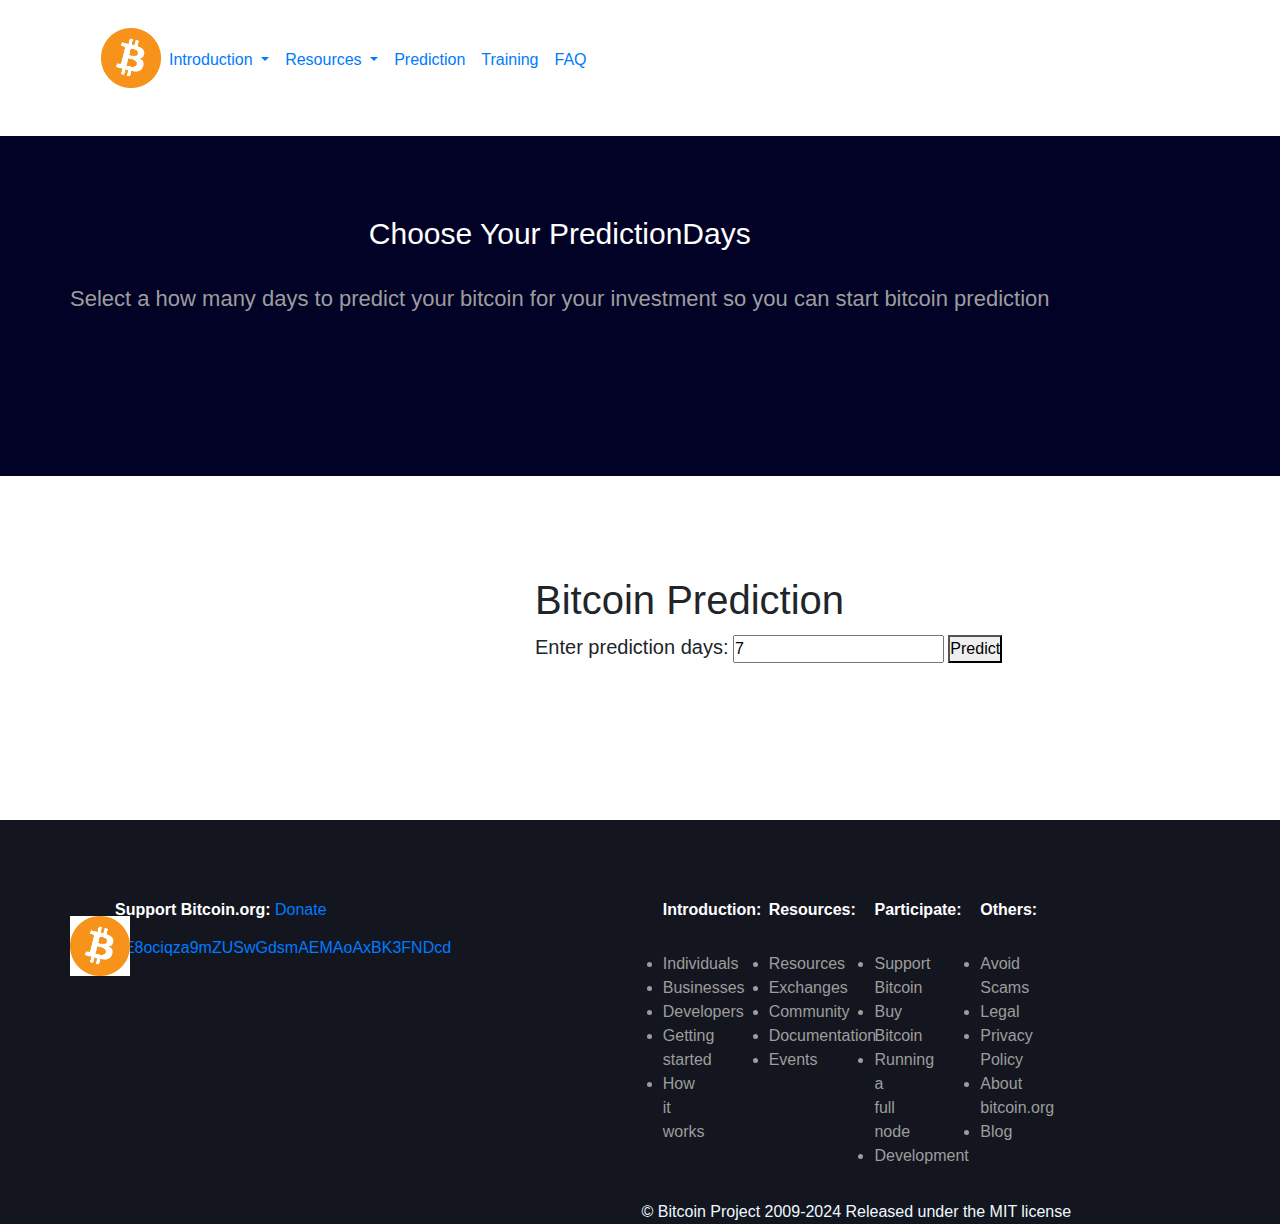
<file: index.html>
<!-- index.html -->
<!DOCTYPE html>
<html lang="en">
<head>
    <meta charset="UTF-8">
    <meta name="viewport" content="width=device-width, initial-scale=1.0">
    <link rel="stylesheet" href="style.css">
    <title>Bitcoin Prediction</title>
    <script src="scpt.js"></script>
    <script src="https://code.jquery.com/jquery-3.5.1.slim.min.js"></script>
    <link rel="stylesheet" href="https://stackpath.bootstrapcdn.com/bootstrap/4.5.2/css/bootstrap.min.css">
    <link href="https://cdn.jsdelivr.net/npm/bootstrap@5.3.2/dist/css/bootstrap.min.css" rel="stylesheet" integrity="sha384-T3c6CoIi6uLrA9TneNEoa7RxnatzjcDSCmG1MXxSR1GAsXEV/Dwwykc2MPK8M2HN" crossorigin="anonymous">
    <link rel="stylesheet" href="https://cdnjs.cloudflare.com/ajax/libs/font-awesome/6.5.1/css/all.min.css">
    <link rel="stylesheet" href="https://cdnjs.cloudflare.com/ajax/libs/font-awesome/6.5.1/css/all.min.css" integrity="sha512-DTOQO9RWCH3ppGqcWaEA1BIZOC6xxalwEsw9c2QQeAIftl+Vegovlnee1c9QX4TctnWMn13TZye+giMm8e2LwA==" crossorigin="anonymous" referrerpolicy="no-referrer" />
</head>
<body>
    <header>
        <div class="container">
            <div class="row">
            <nav class="navbar navbar-expand-lg">
                <div class="container-fluid">
                    <img class="logo" src="btc.png" alt="bitcoin">
                  <button class="navbar-toggler" type="button" data-bs-toggle="collapse" data-bs-target="#navbarNav" aria-controls="navbarNav" aria-expanded="false" aria-label="Toggle navigation">
                    <span class="navbar-toggler-icon"></span>
                  </button>
                  <div class="collapse navbar-collapse nav-contaner" id="navbarNav">
                    <ul class="navbar-nav mt-4 ps-5">
                        <li class="nav-item dropdown">
                            <a class="nav-link dropdown-toggle" href="#" role="button" data-bs-toggle="dropdown" aria-expanded="false">
                              Introduction
                            </a>
                            <ul class="dropdown-menu">
                              <li><a class="dropdown-item" href="Individual.html">Individuals</a></li>
                              <li><a class="dropdown-item" href="bussiness.html">Businesses</a></li>
                              <li><a class="dropdown-item" href="work.html">How it works</a></li>
                            </ul>
                          </li>
                          <li class="nav-item dropdown">
                            <a class="nav-link dropdown-toggle" href="#" role="button" data-bs-toggle="dropdown" aria-expanded="false">
                              Resources
                            </a>
                            <ul class="dropdown-menu">
                              <li><a class="dropdown-item" href="resource.html">Resources</a></li>
                              <li><a class="dropdown-item" href="document.html">Documentation</a></li>
                            </ul>
                          </li> 
                          
                      <li class="nav-item">
                        <a class="nav-link" href="index.html">Prediction</a>
                      </li>
                      <li class="nav-item dropdown">
                        <a class="nav-link" href="training.html">Training</a>
                      </li>
                      <li class="nav-item">
                        <a class="nav-link" href="faq.html">FAQ</a>
                      </li>

                    </ul>
                  </div>
                </div>
            </nav>
            </div>
        </div>
        
    </header>
    <section class="page1">
        <div class="container">
            <div class="row">

                <div class="hero">
                <h1>Choose Your PredictionDays</h1>
                <p class="summary">Select a how many days to predict your bitcoin for your investment so you can start bitcoin prediction</p>
                
                </div>
            </div>
        </div>
    </section>
    <section class="page3">
      <div class="container">
        <div id="bitcoin">
          <h1>Bitcoin Prediction</h1>
        <label for="predictionDays" style="font-size: 20px;">Enter prediction days:</label>
        <input type="number" id="predictionDays" min="1" value="7">
        <button onclick="predictBitcoin()">Predict</button>
        <div id="predictionResult" style="font-size: 18px;">
         
        </div>
        </div>
        
    </div>

    </section>
    <div class="footer">
        <div class="container">
            <div class="row">
                <a class="logo-footer pt-3" href="#">
                    <img class="logo"src="btc.png" alt="logo">
                </a>
                <div class="row footer-row pt-1">
                    <div>
                        <span class="footer-title">
                            Support Bitcoin.org:
                        </span>
                        <a onclick="openDonationModal()" class="donate-btn">Donate</a>
                        <p class="donate-text">
                            <a class="donate-link" href="#">3E8ociqza9mZUSwGdsmAEMAoAxBK3FNDcd</a>
                        </p>
                    </div>
                    <div class="row footermenu">
                      <div class="col-12 col-md-6 col-lg-2">
                        <div class="footermenu-item footermenu-introduction">
                          <p class="footer-title">Introduction:</p>
                          <ul class="footermenu-list">
                          <li>
                            <a href="#">Individuals</a>
                          </li>
                          <li>
                            <a href="#">Businesses</a>
                          </li>
                          <li>
                            <a href="#">Developers</a>
                          </li>
                          <li>
                            <a href="#">Getting started</a>
                          </li>
                          <li>
                            <a href="#">How it works</a>
                          </li>
                        </ul>
                        </div>
                      </div>
                      <div class="col-12 col-md-4 col-lg-2">
                        <div class="footermenu-item footermenu-Resources">
                          <p class="footer-title">Resources:</p>
                          <ul class="footermenu-list">
                          <li>
                            <a href="#">Resources</a>
                          </li>
                          <li>
                            <a href="#">Exchanges</a>
                          </li>
                          <li>
                            <a href="#">Community</a>
                          </li>
                          <li>
                            <a href="#">Documentation</a>
                          </li>
                          <li>
                            <a href="#">Events</a>
                          </li>
                        </ul>
                        </div>
                      </div>
                      
                      <div class="col-12 col-md-6 col-lg-2">
                        <div class="footermenu-item footermenu-Participate">
                          <p class="footer-title">Participate:</p>
                          <ul class="footermenu-list">
                          <li>
                            <a href="#">Support Bitcoin</a>
                          </li>
                          <li>
                            <a href="#">Buy Bitcoin</a>
                          </li>
                          <li>
                            <a href="#">Running a full node</a>
                          </li>
                          <li>
                            <a href="#">Development</a>
                          </li>
                        </ul>
                        </div>
                      </div>
                      <div class="col-12 col-md-6 col-lg-2">
                        <div class="footermenu-item footermenu-Others">
                          <p class="footer-title">Others:</p>
                          <ul class="footermenu-list">
                          <li>
                            <a href="#">Avoid Scams</a>
                          </li>
                          <li>
                            <a href="#">Legal</a>
                          </li>
                          <li>
                            <a href="#">Privacy Policy</a>
                          </li>
                          <li>
                            <a href="#">About bitcoin.org</a>
                          </li>
                          <li>
                            <a href="#">Blog</a>
                          </li>
                        </ul>
                        </div>
                      </div>
                      <div class="pt-3" style="background-color:#13161f;color: aliceblue;">
                        <h7>© Bitcoin Project 2009-2024 Released under the MIT license</h7>
                      </div>  
                    </div>
                </div>
            </div>
            

        </div>
    </div>
 
    
    
    <script src="https://cdn.jsdelivr.net/npm/bootstrap@5.3.2/dist/js/bootstrap.bundle.min.js" integrity="sha384-C6RzsynM9kWDrMNeT87bh95OGNyZPhcTNXj1NW7RuBCsyN/o0jlpcV8Qyq46cDfL" crossorigin="anonymous"></script>
    
    
</body>
</html>
</file>
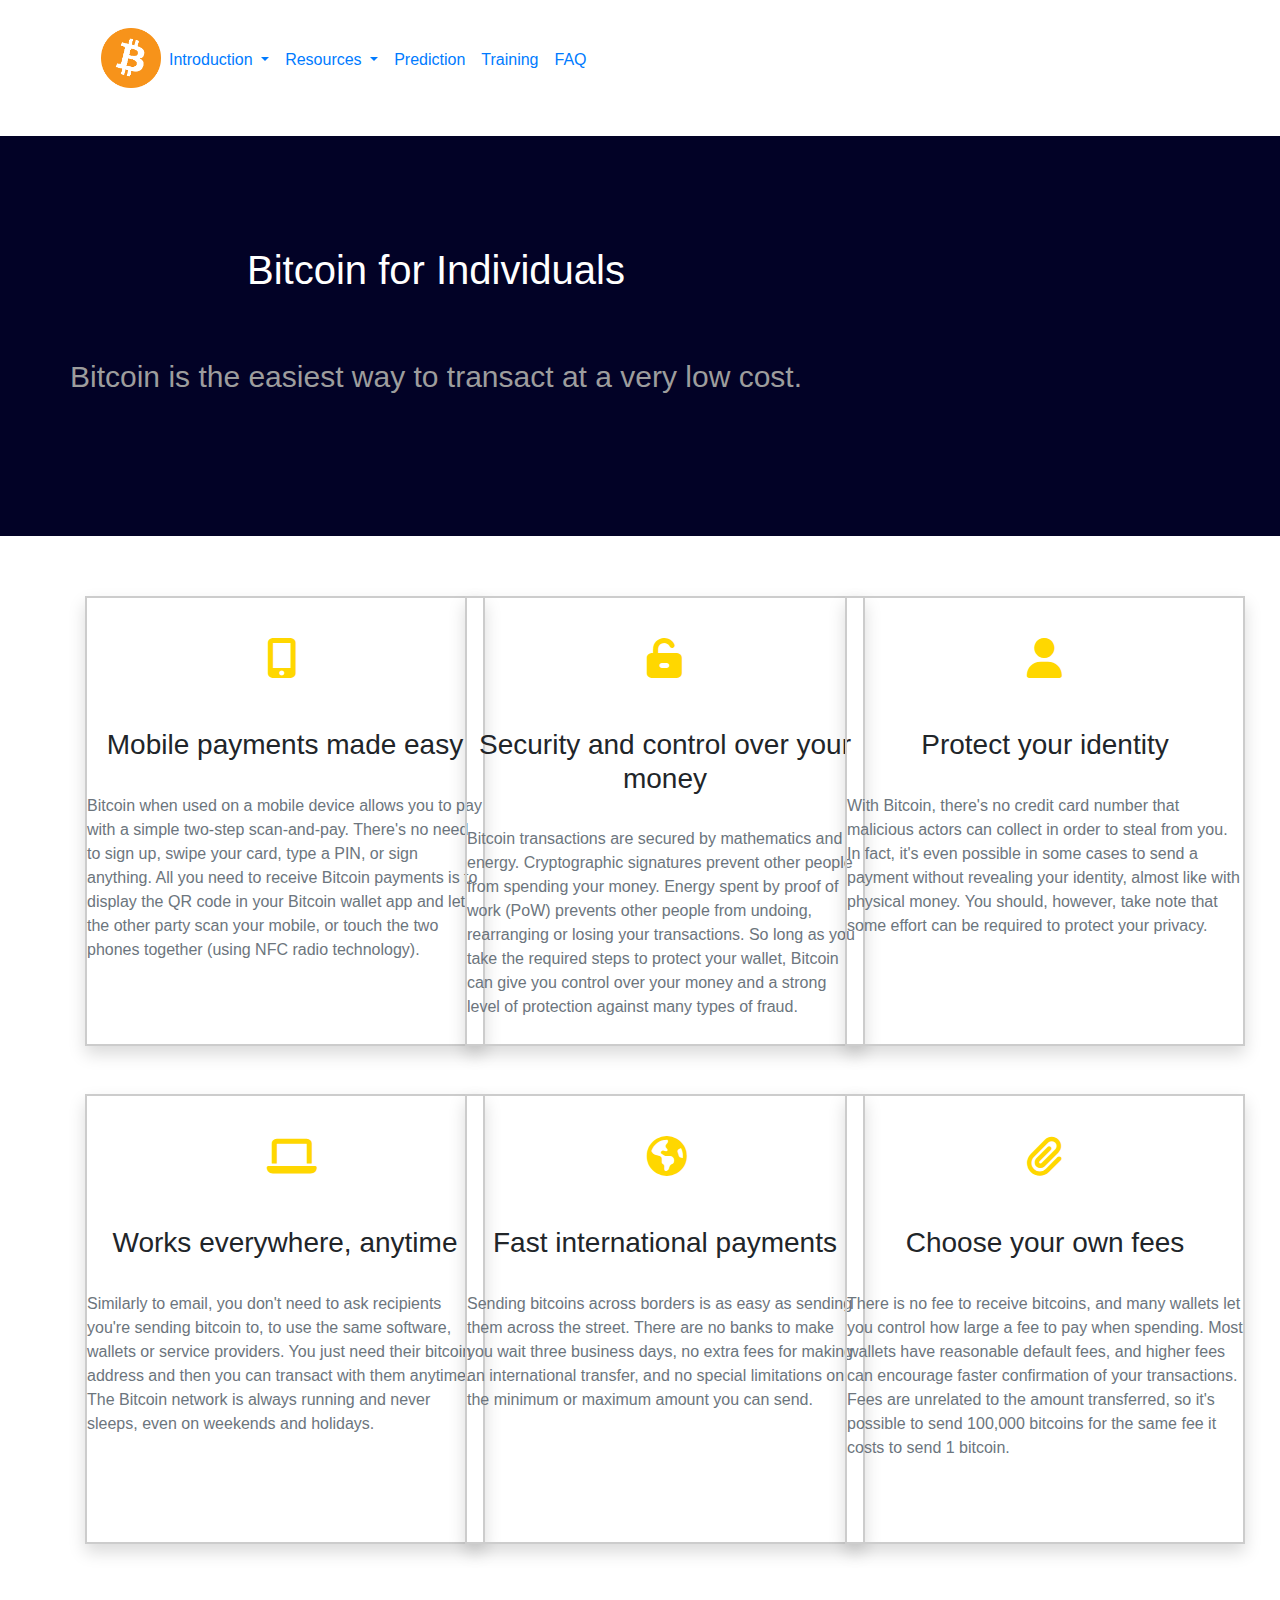
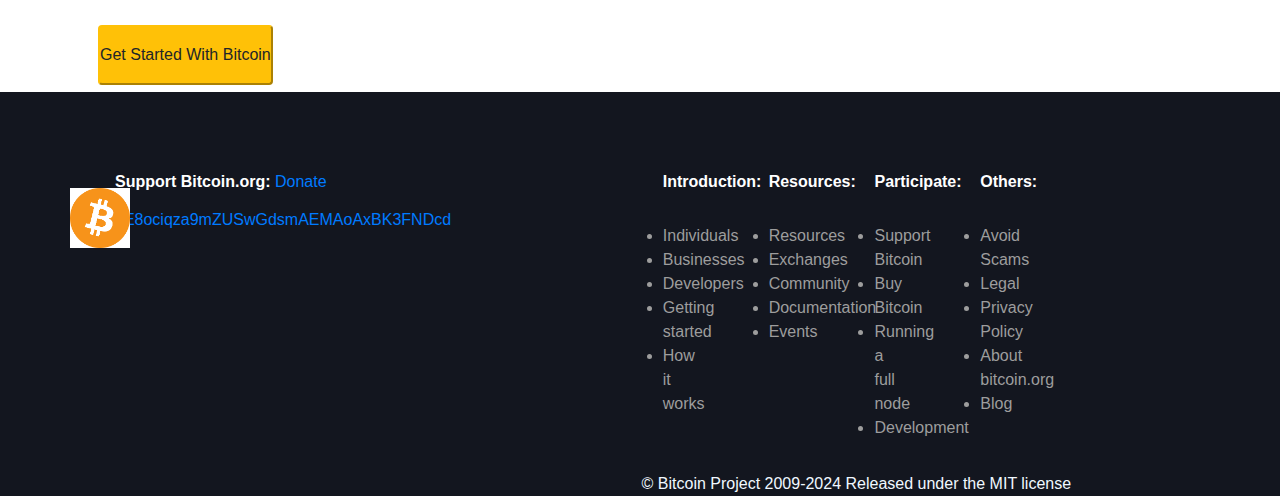
<file: Individual.html>
<!DOCTYPE html>
<html lang="en">
<head>
    <meta charset="UTF-8">
    <meta name="viewport" content="width=device-width, initial-scale=1.0">
    <title>Individual</title>
    <script src="https://code.jquery.com/jquery-3.5.1.slim.min.js"></script>
    <link rel="stylesheet" href="https://stackpath.bootstrapcdn.com/bootstrap/4.5.2/css/bootstrap.min.css">
    <link href="https://cdn.jsdelivr.net/npm/bootstrap@5.3.2/dist/css/bootstrap.min.css" rel="stylesheet" integrity="sha384-T3c6CoIi6uLrA9TneNEoa7RxnatzjcDSCmG1MXxSR1GAsXEV/Dwwykc2MPK8M2HN" crossorigin="anonymous">
    <link rel="stylesheet" href="individual.css">
    <link rel="stylesheet" href="https://cdnjs.cloudflare.com/ajax/libs/font-awesome/6.5.1/css/all.min.css">
    <link rel="stylesheet" href="https://cdnjs.cloudflare.com/ajax/libs/font-awesome/6.5.1/css/all.min.css" integrity="sha512-DTOQO9RWCH3ppGqcWaEA1BIZOC6xxalwEsw9c2QQeAIftl+Vegovlnee1c9QX4TctnWMn13TZye+giMm8e2LwA==" crossorigin="anonymous" referrerpolicy="no-referrer" />
</head>
<body>
    <header>
        <div class="container">
            <div class="row">
            <nav class="navbar navbar-expand-lg">
                <div class="container-fluid">
                    <img class="logo" src="btc.png" alt="bitcoin">
                  <button class="navbar-toggler" type="button" data-bs-toggle="collapse" data-bs-target="#navbarNav" aria-controls="navbarNav" aria-expanded="false" aria-label="Toggle navigation">
                    <span class="navbar-toggler-icon"></span>
                  </button>
                  <div class="collapse navbar-collapse nav-contaner" id="navbarNav">
                    <ul class="navbar-nav mt-4 ps-5">
                        <li class="nav-item dropdown">
                            <a class="nav-link dropdown-toggle" href="#" role="button" data-bs-toggle="dropdown" aria-expanded="false">
                              Introduction
                            </a>
                            <ul class="dropdown-menu">
                              <li><a class="dropdown-item" href="Individual.html">Individuals</a></li>
                              <li><a class="dropdown-item" href="bussiness.html">Businesses</a></li>
                              <li><a class="dropdown-item" href="work.html">How it works</a></li>
                            </ul>
                          </li>
                          <li class="nav-item dropdown">
                            <a class="nav-link dropdown-toggle" href="#" role="button" data-bs-toggle="dropdown" aria-expanded="false">
                              Resources
                            </a>
                            <ul class="dropdown-menu">
                              <li><a class="dropdown-item" href="resource.html">Resources</a></li>
                              <li><a class="dropdown-item" href="document.html">Documentation</a></li>
                            </ul>
                          </li> 
                          
                      <li class="nav-item">
                        <a class="nav-link" href="index.html">Prediction</a>
                      </li>
                      <li class="nav-item">
                        <a class="nav-link" href="training.html">Training</a>
                      </li>
                      <li class="nav-item">
                        <a class="nav-link" href="faq.html">FAQ</a>
                      </li>

                    </ul>
                    
                  </div>
                </div>
            </nav>
            </div>
        </div>
        
    </header>
    <section class="page1">
        <div class="container">
            <div class="row">

                <div class="hero">
                <h1>Bitcoin for Individuals</h1>
                <p class="summary">Bitcoin is the easiest way to transact at a very low cost.</p>
                
                </div>
            </div>
        </div>
    </section>
    <section class="page3">
          <div class="container">
            <div class="row">
                <div class="col-12 col-lg-4">
                    <div class="small-box shadow">
                       <i class="fa-solid fa-mobile-screen-button quote-icon"></i>
                        <h3 class="pt-5" style="text-align: center;">Mobile payments made easy</h3>
                        <br>
                        <span class="para text-muted">Bitcoin when used on a mobile device allows you to pay with a simple two-step scan-and-pay. There's no need to sign up, swipe your card, type a PIN, or sign anything. All you need to receive Bitcoin payments is to display the QR code in your Bitcoin wallet app and let the other party scan your mobile, or touch the two phones together (using NFC radio technology).</span>
                    </div>
            </div>
            <div class="col-12 col-lg-4">
                <div class="small-box shadow">
                    <i class="fa-solid fa-unlock-keyhole quote-icon"></i>
                    <h3 class="pt-5" style="text-align: center;">Security and control over your money</h3>
                    <br>
                    <p class="para text-muted">Bitcoin transactions are secured by mathematics and energy. Cryptographic signatures prevent other people from spending your money. Energy spent by proof of work (PoW) prevents other people from undoing, rearranging or losing your transactions. So long as you take the required steps to protect your wallet, Bitcoin can give you control over your money and a strong level of protection against many types of fraud.</p>
                </div>
            </div>
            <div class="col-12 col-lg-4">
                <div class="small-box shadow">
                    <i class="fa-solid fa-user quote-icon"></i>
                    <h3 class="pt-5" style="text-align: center;">Protect your identity</h3>
                    <br>
                    <p class="para text-muted">With Bitcoin, there's no credit card number that malicious actors can collect in order to steal from you. In fact, it's even possible in some cases to send a payment without revealing your identity, almost like with physical money. You should, however, take note that some effort can be required to protect your privacy.</p>
                </div>
            </div>
            </div>
        <div class="row pt-5">
            <div class="col-12 col-lg-4">
                <div class="small-box shadow">
                    <i class="fa-solid fa-laptop quote-icon"></i>
                    <h3 class="pt-5" style="text-align: center;">Works everywhere, anytime</h3>
                    <br>
                    <p class="para text-muted">Similarly to email, you don't need to ask recipients you're sending bitcoin to, to use the same software, wallets or service providers. You just need their bitcoin address and then you can transact with them anytime. The Bitcoin network is always running and never sleeps, even on weekends and holidays. </p>
                </div>
            </div>
                <div class="col-12 col-lg-4">
                <div class="small-box shadow ">
                    <i class="fa-solid fa-earth-americas quote-icon"></i>
                    <h3 class="pt-5" style="text-align: center;">Fast international payments</h3>
                    <br>
                    <p class="para text-muted">Sending bitcoins across borders is as easy as sending them across the street. There are no banks to make you wait three business days, no extra fees for making an international transfer, and no special limitations on the minimum or maximum amount you can send.</p>
                </div>
            </div>
            <div class="col-12 col-lg-4">
                <div class="small-box shadow">
                    <i class="fa-solid fa-paperclip quote-icon"></i>
                   <h3 class="pt-5" style="text-align: center;">Choose your own fees</h3>
                   <br>
                   <p class="para text-muted">There is no fee to receive bitcoins, and many wallets let you control how large a fee to pay when spending. Most wallets have reasonable default fees, and higher fees can encourage faster confirmation of your transactions. Fees are unrelated to the amount transferred, so it's possible to send 100,000 bitcoins for the same fee it costs to send 1 bitcoin.</p>
                </div>
            </div>
            </div>
            <div class="btn">
                <button class="btn-warning ps-5 pe-5 pt-3 pb-3 me-3 rounded">Get Started With Bitcoin</button>
            </div>
           
        
    </section>
    <div class="footer">
        <div class="container">
            <div class="row">
                <a class="logo-footer pt-3" href="#">
                    <img class="logo"src="btc.png" alt="logo">
                </a>
                <div class="row footer-row pt-1">
                    <div>
                        <span class="footer-title">
                            Support Bitcoin.org:
                        </span>
                        <a onclick="openDonationModal()" class="donate-btn">Donate</a>
                        <p class="donate-text">
                            <a class="donate-link" href="#">3E8ociqza9mZUSwGdsmAEMAoAxBK3FNDcd</a>
                        </p>
                    </div>
                    <div class="row footermenu">
                        <div class="col-12 col-md-6 col-lg-2">
                          <div class="footermenu-item footermenu-introduction">
                            <p class="footer-title">Introduction:</p>
                            <ul class="footermenu-list">
                            <li>
                              <a href="#">Individuals</a>
                            </li>
                            <li>
                              <a href="#">Businesses</a>
                            </li>
                            <li>
                              <a href="#">Developers</a>
                            </li>
                            <li>
                              <a href="#">Getting started</a>
                            </li>
                            <li>
                              <a href="#">How it works</a>
                            </li>
                          </ul>
                          </div>
                        </div>
                        <div class="col-12 col-md-4 col-lg-2">
                          <div class="footermenu-item footermenu-Resources">
                            <p class="footer-title">Resources:</p>
                            <ul class="footermenu-list">
                            <li>
                              <a href="#">Resources</a>
                            </li>
                            <li>
                              <a href="#">Exchanges</a>
                            </li>
                            <li>
                              <a href="#">Community</a>
                            </li>
                            <li>
                              <a href="#">Documentation</a>
                            </li>
                            <li>
                              <a href="#">Events</a>
                            </li>
                          </ul>
                          </div>
                        </div>
                        
                        <div class="col-12 col-md-6 col-lg-2">
                          <div class="footermenu-item footermenu-Participate">
                            <p class="footer-title">Participate:</p>
                            <ul class="footermenu-list">
                            <li>
                              <a href="#">Support Bitcoin</a>
                            </li>
                            <li>
                              <a href="#">Buy Bitcoin</a>
                            </li>
                            <li>
                              <a href="#">Running a full node</a>
                            </li>
                            <li>
                              <a href="#">Development</a>
                            </li>
                          </ul>
                          </div>
                        </div>
                        <div class="col-12 col-md-6 col-lg-2">
                          <div class="footermenu-item footermenu-Others">
                            <p class="footer-title">Others:</p>
                            <ul class="footermenu-list">
                            <li>
                              <a href="#">Avoid Scams</a>
                            </li>
                            <li>
                              <a href="#">Legal</a>
                            </li>
                            <li>
                              <a href="#">Privacy Policy</a>
                            </li>
                            <li>
                              <a href="#">About bitcoin.org</a>
                            </li>
                            <li>
                              <a href="#">Blog</a>
                            </li>
                          </ul>
                          </div>
                        </div>
                        <div class="pt-3" style="background-color:#13161f;color: aliceblue;">
                          <h7>© Bitcoin Project 2009-2024 Released under the MIT license</h7>
                        </div>  
                      
                    </div>
                </div>
            </div>
            

        </div>
    </div>
    <script src="https://cdn.jsdelivr.net/npm/bootstrap@5.3.2/dist/js/bootstrap.bundle.min.js" integrity="sha384-C6RzsynM9kWDrMNeT87bh95OGNyZPhcTNXj1NW7RuBCsyN/o0jlpcV8Qyq46cDfL" crossorigin="anonymous"></script>
</body>
</html>
</file>
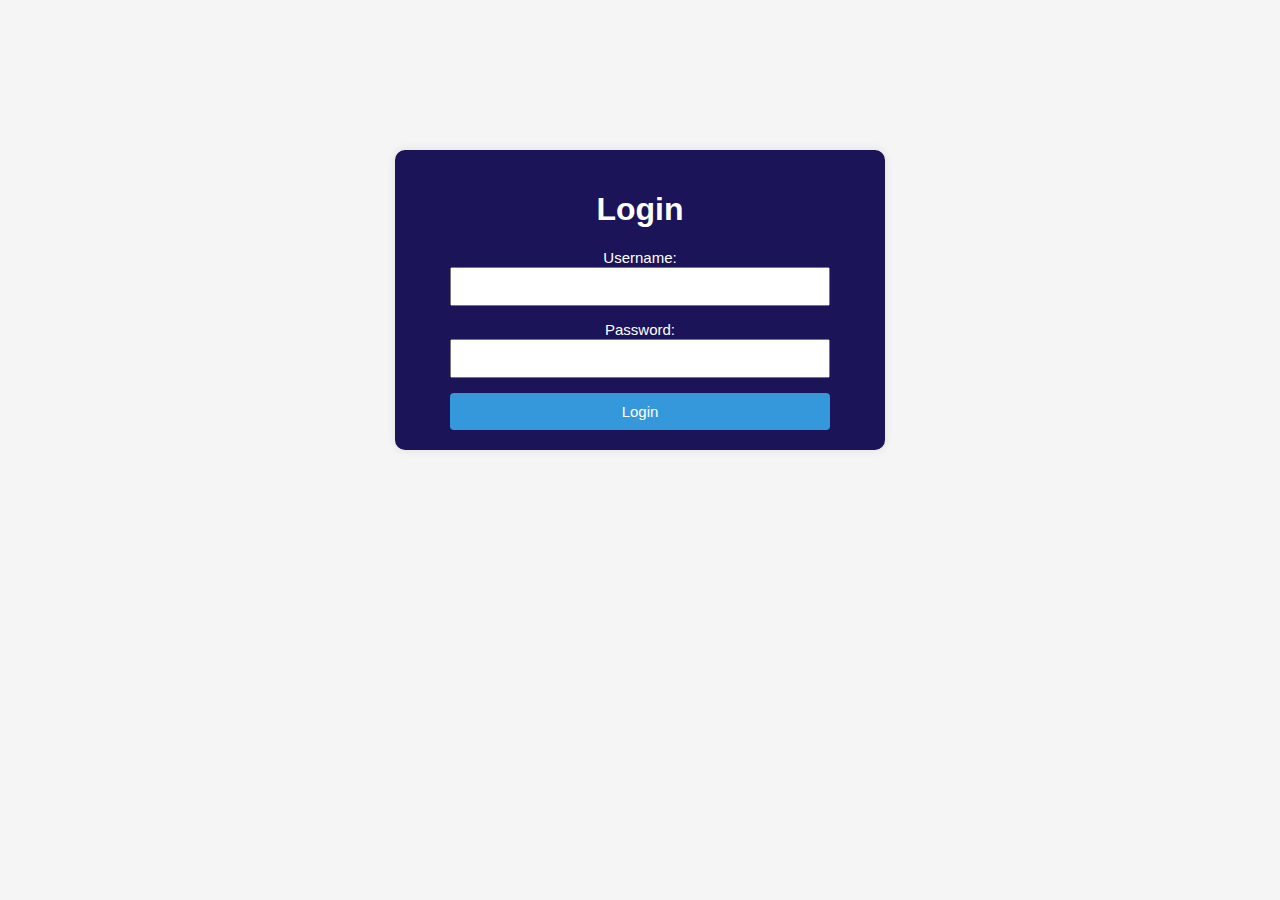
<file: login.html>
<!DOCTYPE html>
<html lang="en">
<head>
    <meta charset="UTF-8">
    <meta name="viewport" content="width=device-width, initial-scale=1.0">
    <title>Login</title>
    <link rel="stylesheet" href="login.css">
</head>
<body>
    <div class="login-container shadow">
        <h1 class="pb-5">Login</h1>
        <form action="/login" method="post">
            <label style="font-size: 15px" for="username">Username:</label>
            <input type="text" id="username" name="username" required>

            <label style="font-size: 15px;" for="password">Password:</label>
            <input type="password" id="password" name="password" required>

            <button style="font-size: 15px;"type="submit">Login</button>
        </form>
    </div>
</body>
</html>
</file>
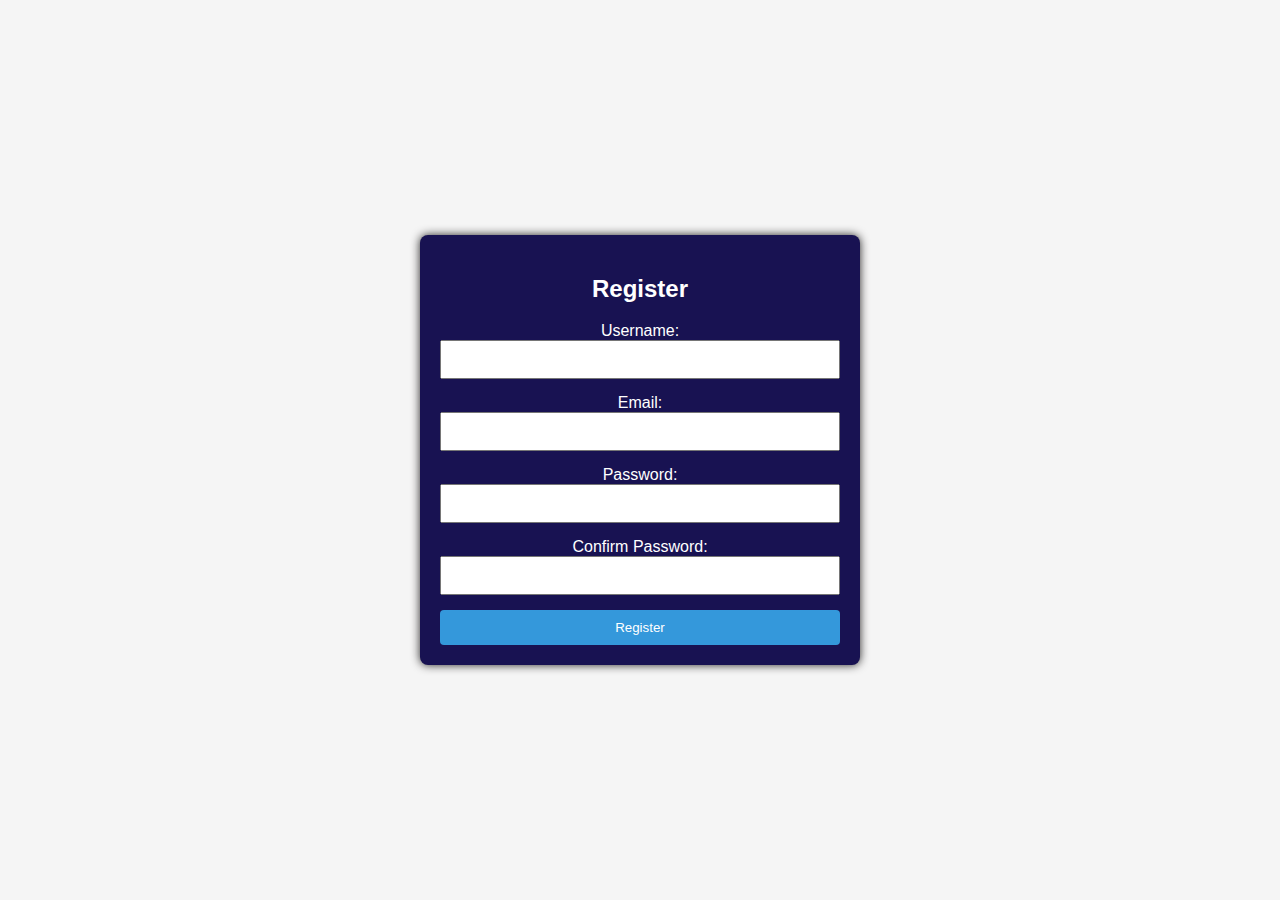
<file: registration.html>
<!DOCTYPE html>
<html lang="en">
<head>
    <meta charset="UTF-8">
    <meta name="viewport" content="width=device-width, initial-scale=1.0">
    <title>Registration Form</title>
    <link rel="stylesheet" href="registration.css">
</head>
<body>

    <div class="registration-container">
        <h2>Register</h2>
        <form action="/register" method="post">
            <label for="username">Username:</label>
            <input type="text" id="username" name="username" required>

            <label for="email">Email:</label>
            <input type="email" id="email" name="email" required>

            <label for="password">Password:</label>
            <input type="password" id="password" name="password" required>

            <label for="confirmPassword">Confirm Password:</label>
            <input type="password" id="confirmPassword" name="confirmPassword" required>

            <button type="submit">Register</button>
        </form>
    </div>

</body>
</html>
</file>
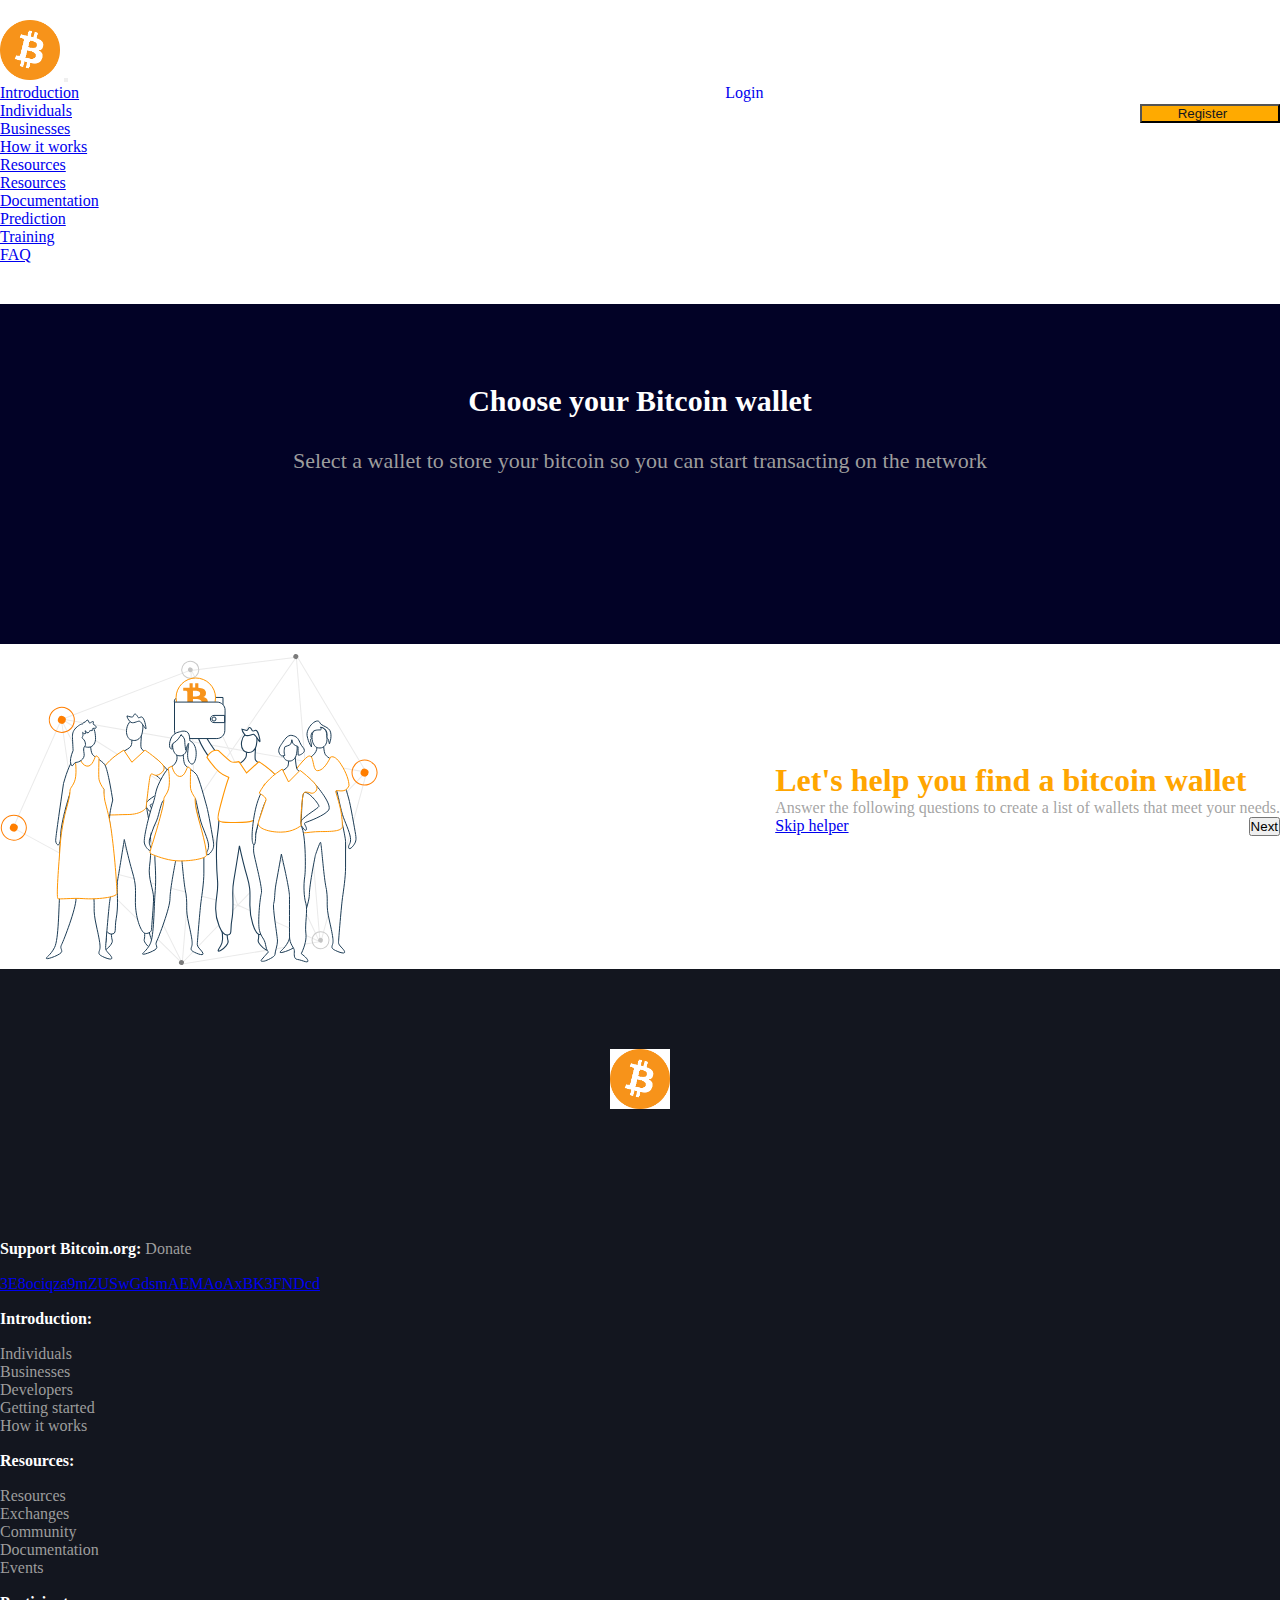
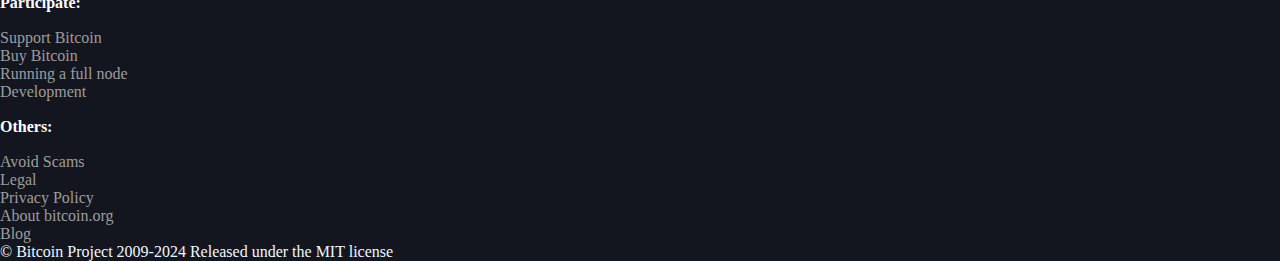
<file: sample.html>
<!DOCTYPE html>
<html lang="en">

<head>
    <meta charset="UTF-8">
    <meta name="viewport" content="width=device-width, initial-scale=1.0">
    <title>Bitcoin Price Prediction</title>
    <link rel="stylesheet" href="sample.css">
    <script src="scpt.js"></script>
    <link href="https://cdn.jsdelivr.net/npm/bootstrap@5.3.2/dist/css/bootstrap.min.css" rel="stylesheet" integrity="sha384-T3c6CoIi6uLrA9TneNEoa7RxnatzjcDSCmG1MXxSR1GAsXEV/Dwwykc2MPK8M2HN" crossorigin="anonymous">
    <link rel="stylesheet" href="https://cdnjs.cloudflare.com/ajax/libs/font-awesome/6.5.1/css/all.min.css" integrity="sha512-DTOQO9RWCH3ppGqcWaEA1BIZOC6xxalwEsw9c2QQeAIftl+Vegovlnee1c9QX4TctnWMn13TZye+giMm8e2LwA==" crossorigin="anonymous" referrerpolicy="no-referrer" />
</head>

<body>
    <header>
        <div class="container">
            <div class="row">
            <nav class="navbar navbar-expand-lg">
                <div class="container-fluid">
                    <img class="logo" src="btc.png" alt="bitcoin">
                  <button class="navbar-toggler" type="button" data-bs-toggle="collapse" data-bs-target="#navbarNav" aria-controls="navbarNav" aria-expanded="false" aria-label="Toggle navigation">
                    <span class="navbar-toggler-icon"></span>
                  </button>
                  <div class="collapse navbar-collapse nav-contaner" id="navbarNav">
                    <ul class="navbar-nav mt-4 ps-5">
                        <li class="nav-item dropdown">
                            <a class="nav-link dropdown-toggle" href="#" role="button" data-bs-toggle="dropdown" aria-expanded="false">
                              Introduction
                            </a>
                            <ul class="dropdown-menu">
                              <li><a class="dropdown-item" href="Individual.html">Individuals</a></li>
                              <li><a class="dropdown-item" href="bussiness.html">Businesses</a></li>
                              <li><a class="dropdown-item" href="work.html">How it works</a></li>
                            </ul>
                          </li>
                          <li class="nav-item dropdown">
                            <a class="nav-link dropdown-toggle" href="#" role="button" data-bs-toggle="dropdown" aria-expanded="false">
                              Resources
                            </a>
                            <ul class="dropdown-menu">
                              <li><a class="dropdown-item" href="resource.html">Resources</a></li>
                              <li><a class="dropdown-item" href="document.html">Documentation</a></li>
                            </ul>
                          </li> 
                          
                      <li class="nav-item">
                        <a class="nav-link" href="index.html">Prediction</a>
                      </li>
                      <li class="nav-item">
                        <a class="nav-link" href="training.html">Training</a>                        
                      </li>
                      <li class="nav-item">
                        <a class="nav-link" href="faq.html">FAQ</a>
                      </li>

                    </ul>
                    <div class="login-btn mt-4 ">
                        <a href="login.html" style="text-decoration:none">Login</a>
                    </div>
                    <div>
                        <button class="Register-btn">
                          <a href="registration.html">Register</a></button>
                    </div>
                  </div>
                </div>
            </nav>
            </div>
        </div>
        
    </header>
    <section class="page1">
        <div class="container">
            <div class="row">

                <div class="hero">
                <h1>Choose your Bitcoin wallet</h1>
                <p class="summary">Select a wallet to store your bitcoin so you can start transacting on the network</p>
                
                </div>
            </div>
        </div>
    </section>
    <section class="page3 mt-5 pb-5">
        <div class="helper-intro">
            <div class="container">
                <div class="row">
                  <div class="col-12 col-md-6 col-lg-4">
                    <img src="helper-illustration.svg" alt="helper">
                  </div>
                  <div class="col-12 col-md-6 col-lg-6">
                    <h1 style="color: orange;">Let's help you find a bitcoin wallet</h1>
                    <p style="color: #9d9d9def;">Answer the following questions to create a list of wallets that meet your needs.</p>
                    
                    <div class="helper-navigation">
                      <a href="#">Skip helper</a>
                      <button class="Next">Next</button>
                    </div>
                </div>
                </div>
            </div>
        </div>
    </section>
    <div class="footer">
        <div class="container">
            <div class="row">
                <a class="logo-footer pt-3" href="#">
                    <img class="logo"src="btc.png" alt="logo">
                </a>
                <div class="row footer-row pt-1">
                    <div>
                        <span class="footer-title">
                            Support Bitcoin.org:
                        </span>
                        <a onclick="openDonationModal()" class="donate-btn">Donate</a>
                        <p class="donate-text">
                            <a class="donate-link" href="#">3E8ociqza9mZUSwGdsmAEMAoAxBK3FNDcd</a>
                        </p>
                    </div>
                    <div class="row footermenu">
                      <div class="col-12 col-md-6 col-lg-2">
                        <div class="footermenu-item footermenu-introduction">
                          <p class="footer-title">Introduction:</p>
                          <ul class="footermenu-list">
                          <li>
                            <a href="#">Individuals</a>
                          </li>
                          <li>
                            <a href="#">Businesses</a>
                          </li>
                          <li>
                            <a href="#">Developers</a>
                          </li>
                          <li>
                            <a href="#">Getting started</a>
                          </li>
                          <li>
                            <a href="#">How it works</a>
                          </li>
                        </ul>
                        </div>
                      </div>
                      <div class="col-12 col-md-4 col-lg-2">
                        <div class="footermenu-item footermenu-Resources">
                          <p class="footer-title">Resources:</p>
                          <ul class="footermenu-list">
                          <li>
                            <a href="#">Resources</a>
                          </li>
                          <li>
                            <a href="#">Exchanges</a>
                          </li>
                          <li>
                            <a href="#">Community</a>
                          </li>
                          <li>
                            <a href="#">Documentation</a>
                          </li>
                          <li>
                            <a href="#">Events</a>
                          </li>
                        </ul>
                        </div>
                      </div>
                      
                      <div class="col-12 col-md-6 col-lg-2">
                        <div class="footermenu-item footermenu-Participate">
                          <p class="footer-title">Participate:</p>
                          <ul class="footermenu-list">
                          <li>
                            <a href="#">Support Bitcoin</a>
                          </li>
                          <li>
                            <a href="#">Buy Bitcoin</a>
                          </li>
                          <li>
                            <a href="#">Running a full node</a>
                          </li>
                          <li>
                            <a href="#">Development</a>
                          </li>
                        </ul>
                        </div>
                      </div>
                      <div class="col-12 col-md-6 col-lg-2">
                        <div class="footermenu-item footermenu-Others">
                          <p class="footer-title">Others:</p>
                          <ul class="footermenu-list">
                          <li>
                            <a href="#">Avoid Scams</a>
                          </li>
                          <li>
                            <a href="#">Legal</a>
                          </li>
                          <li>
                            <a href="#">Privacy Policy</a>
                          </li>
                          <li>
                            <a href="#">About bitcoin.org</a>
                          </li>
                          <li>
                            <a href="#">Blog</a>
                          </li>
                        </ul>
                        </div>
                      </div>
                      <div class="pt-3" style="background-color:#13161f;color: aliceblue;">
                        <h7>© Bitcoin Project 2009-2024 Released under the MIT license</h7>
                      </div>  
                    </div>
                </div>
            </div>
            

        </div>
    </div>
 
    
    
    <script src="https://cdn.jsdelivr.net/npm/bootstrap@5.3.2/dist/js/bootstrap.bundle.min.js" integrity="sha384-C6RzsynM9kWDrMNeT87bh95OGNyZPhcTNXj1NW7RuBCsyN/o0jlpcV8Qyq46cDfL" crossorigin="anonymous"></script>
</body>

</html>
</file>
<file: style.css>
*{
    box-sizing: border-box;
    margin: 0;
    padding: 0;
}

body{
    background-color: white;
}
.logo{
    background-color:white;
    position: relative;
    height: 60px;
    width: 60px;
    margin-top: 20px;
}
nav{
    margin-bottom:40px;
}
.page1{
    background-color: rgb(2, 2, 38);
    color: white;
    padding-top: 80px;;
    height: 340px;
}
.hero h1{
    font-size:30px;
    margin-bottom: 30px;
    text-align: center;
}
.summary{
    font-size: 137.5%;
    text-align: center;
    color: #9d9d9d;
}

.nav-contaner{
    display: flex;
    justify-content: space-between;
}
.bitcoin{
    display: flex;
    justify-content: center;
    height: 200px;
    width: 100%;
}
.footer{
    position: relative;
    padding-top: 60px;
    text-align: left;
    color:#9d9d9d;
    background-color: #13161f;
    z-index: 10;
}
.logo-footer{
   display: block;
   margin-bottom: 110px;
   text-align: center;
    
}
.footermenu{
    justify-content: flex-end;
    max-width:635px;
    width: 100%;
}
.footermenu-item{
    margin-right:60px;
}
.footermenu-list a{
    text-decoration: none;
    color: #9d9d9d;
}
.footer-title{
    font-size:100%;
    color:#FFFFFF;
    text-align: left;
    line-height:52px;
    font-weight: 600;
}
#bitcoin{
    margin-top: 100px;
    margin-left: 450px;
    margin-bottom: 150px;
    
}
input{
    
}
</file>
<file: individual.css>
*{
    box-sizing: border-box;
    margin: 0;
    padding: 0;
}

body{
    background-color: white;
}
.logo{
    background-color:white;
    position: relative;
    height: 60px;
    width: 60px;
    margin-top: 20px;
}
nav{
    margin-bottom:40px;
}
.page1{
    background-color: rgb(2, 2, 38);
    color: white;
    padding-top: 80px;;
    height: 400px;
}
.hero h1{
    font-size:40px;
    margin-bottom: 30px;
    text-align: center;
    padding-top: 30px;
}
.summary{
    font-size:30px;
    padding-top: 30px;
    text-align: center;
    color: #9d9d9d;
}
.login-btn{
    padding-left: 250px;
}
.Register-btn{
    background-color: #ffaa00;
    padding-right: 40px;
    margin-top: 20px;
}
.nav-contaner{
    display: flex;
    justify-content: space-between;
}
.small-box{
    position: relative;
    width: 400px;
    height: 450px;
    border: 2px solid #ccc;
    gap: 50px;
    align-items: center;
   

}
.small-box i{
    color: gold;
    text-align: center;
    padding-left: 180px;
    padding-top: 40px;
    font-size:40px ;
}
.para{
    display: flex;
    justify-content: center;
   
}
.page3{
    padding-top: 60px;
}
.btn{
    padding-top: 80px;
}
.footer{
    position: relative;
    padding-top: 60px;
    text-align: left;
    color:#9d9d9d;
    background-color: #13161f;
    z-index: 10;
}
.logo-footer{
   display: block;
   margin-bottom: 110px;
   text-align: center;
    
}
.footermenu{
    justify-content: flex-end;
    max-width:635px;
    width: 100%;
}
.footermenu-item{
    margin-right:60px;
}
.footermenu-list a{
    text-decoration: none;
    color: #9d9d9d;
}
.footer-title{
    font-size:100%;
    color:#FFFFFF;
    text-align: left;
    line-height:52px;
    font-weight:600;
}
img{
    margin-top: 10px;
}
</file>
<file: login.css>
body {
    font-family: 'Arial', sans-serif;
    background-color: #f5f5f5;
    display: flex;
    justify-content: center;
    align-items: center;
    height: 600px;
    margin: 0;
}

.login-container {
    text-align: center;
    max-width: 450px;
    padding: 20px;
    background-color: #1b1459;
    border-radius: 10px;
    box-shadow: 0 0 10px rgba(0, 0, 0, 0.1);
    color: white;
}

input {
    width: 380px;
    padding: 10px;
    margin-bottom: 15px;
    box-sizing: border-box;
}

button {
    width: 380px;
    padding: 10px;
    background-color: #3498db;
    color: #fff;
    border: none;
    border-radius: 4px;
    cursor: pointer;
}
</file>
<file: registration.css>
body {
    font-family: 'Arial', sans-serif;
    background-color: #f5f5f5;
    display: flex;
    justify-content: center;
    align-items: center;
    height: 100vh;
    margin: 0;
}

.registration-container {
    text-align: center;
    max-width: 400px;
    padding: 20px;
    background-color: hwb(246 7% 68%);
    border-radius: 8px;
    box-shadow: 0 0 10px rgb(37, 36, 36);
    color: white;
}

input {
    width: 100%;
    padding: 10px;
    margin-bottom: 15px;
    box-sizing: border-box;
}

button {
    width: 100%;
    padding: 10px;
    background-color: #3498db;
    color: #fff;
    border: none;
    border-radius: 4px;
    cursor: pointer;
}
</file>
<file: sample.css>
*{
    box-sizing: border-box;
    margin: 0;
    padding: 0;
}

body{
    background-color: white;
}
.logo{
    background-color:white;
    position: relative;
    height: 60px;
    width: 60px;
    margin-top: 20px;
}
nav{
    margin-bottom:40px;
}
.page1{
    background-color: rgb(2, 2, 38);
    color: white;
    padding-top: 80px;;
    height: 340px;
}
.hero h1{
    font-size:30px;
    margin-bottom: 30px;
    text-align: center;
}
.summary{
    font-size: 137.5%;
    text-align: center;
    color: #9d9d9d;
}
.login-btn{
    padding-left: 250px;
}
.Register-btn{
    background-color: #ffaa00;
    padding-right: 40px;
    margin-top: 20px;
    width: 140px;
    
}
.Register-btn a{
    text-decoration: none;
    color: #13161f;
    padding-left: 25px;
}
.nav-contaner{
    display: flex;
    justify-content: space-between;
}
.helper-intro .row{
    display:flex;
    justify-content: space-between;
    align-items: center;
}
.footer{
    position: relative;
    padding-top: 60px;
    text-align: left;
    color:#9d9d9d;
    background-color: #13161f;
    z-index: 10;
}
.logo-footer{
   display: block;
   margin-bottom: 110px;
   text-align: center;
    
}
.footermenu{
    justify-content: flex-end;
    max-width:635px;
    width: 100%;
}
.footermenu-item{
    margin-right:60px;
}
.footermenu-list a{
    text-decoration: none;
    color: #9d9d9d;
}
.footer-title{
    font-size:100%;
    color:#FFFFFF;
    text-align: left;
    line-height:52px;
    font-weight:600;
}
img{
    margin-top: 10px;
}
.helper-navigation{
    display: flex;
    justify-content: space-between;
    padding-bottom: 15px;
    
}
</file>
